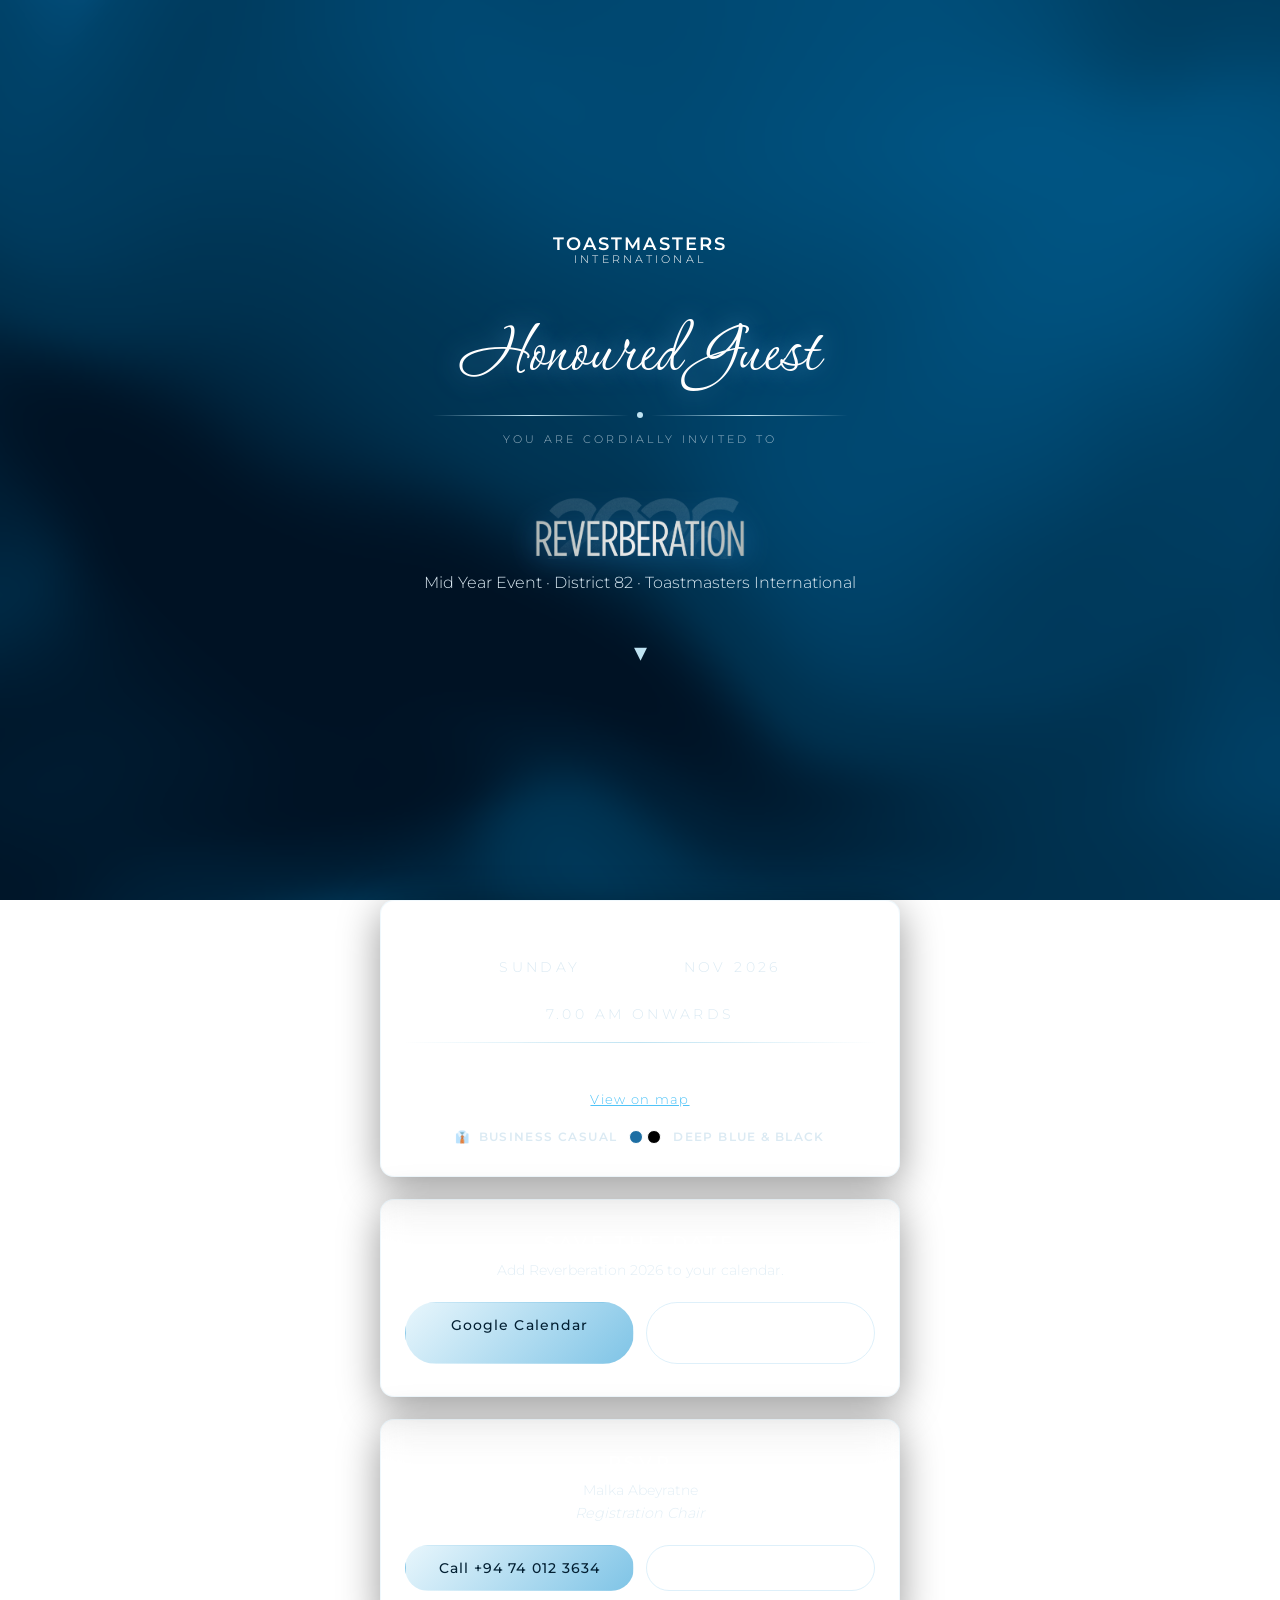
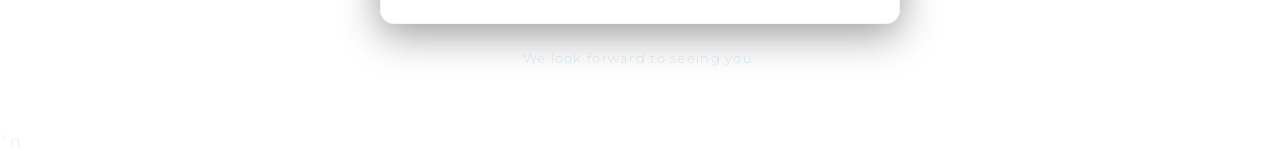
<file: index.html>
<!DOCTYPE html>
<html lang="en">
<head>
<meta charset="UTF-8">
<meta name="viewport" content="width=device-width, initial-scale=1">
<title>Reverberation 2026 – You're Invited | Toastmasters District 82</title>
<meta name="description" content="You are cordially invited to Reverberation 2026, the District 82 Toastmasters International Mid Year Event – Sunday 15 Nov 2026, Waters Edge, Colombo.">
<link rel="preload" href="assets/logo-silver.png" as="image">
<link rel="stylesheet" href="style.css?v=11">
</head>
<body>
<div class="aurora" aria-hidden="true"><canvas id="liquid"></canvas></div>

<main class="page">
  <section class="hero reveal" id="hero">
    <p class="brand">TOASTMASTERS<span>INTERNATIONAL</span></p>
    <h2 class="guest" id="guest-name">Honoured Guest</h2>
    <div class="divider"><i></i><b></b><i></i></div>
    <p class="eyebrow">You are cordially invited to</p>
    <h1 class="title"><img class="logo" src="assets/logo-silver.png" alt="Reverberation 2026"></h1>
    <p class="sub">Mid Year Event · District 82 · Toastmasters International</p>
    <a href="#details" class="scroll-hint" aria-label="Scroll to details">▾</a>
  </section>

  <section class="card glass reveal" id="details">
    <div class="date-row">
      <span>Sunday</span><strong>15</strong><span>Nov 2026</span>
    </div>
    <p class="time">7.00 AM Onwards</p>
    <hr>
    <h3 class="venue">Waters Edge, Colombo</h3>
    <a class="map" id="btn-map" target="_blank" rel="noopener" href="https://www.google.com/maps/search/?api=1&query=Waters+Edge+Colombo">View on map</a>
    <div class="chips">
      <div class="chip"><span class="ico">👔</span> Business Casual</div>
      <div class="chip"><span class="dot blue"></span><span class="dot black"></span> Deep Blue &amp; Black</div>
    </div>
  </section>

  <section class="card glass reveal" id="calendar">
    <h3 class="sect">Save the Date</h3>
    <p class="muted">Add Reverberation 2026 to your calendar.</p>
    <div class="btns">
      <a id="btn-google" class="btn" target="_blank" rel="noopener" href="#">Google Calendar</a>
      <a id="btn-apple" class="btn ghost" href="#">iPhone / Apple Calendar</a>
    </div>
  </section>

  <section class="card glass reveal" id="rsvp">
    <h3 class="sect">RSVP</h3>
    <p class="muted">Malka Abeyratne<br><em>Registration Chair</em></p>
    <div class="btns">
      <a id="btn-call" class="btn" href="tel:+94740123634">Call +94 74 012 3634</a>
      <a id="btn-wa" class="btn ghost" target="_blank" rel="noopener" href="#">WhatsApp</a>
    </div>
  </section>

  <footer class="reveal">We look forward to seeing you.<br><span class="sign" id="sign-name"></span></footer>
</main>
<script src="liquid.js?v=3"></script>`n<script src="script.js"></script>
</body>
</html>
</file>
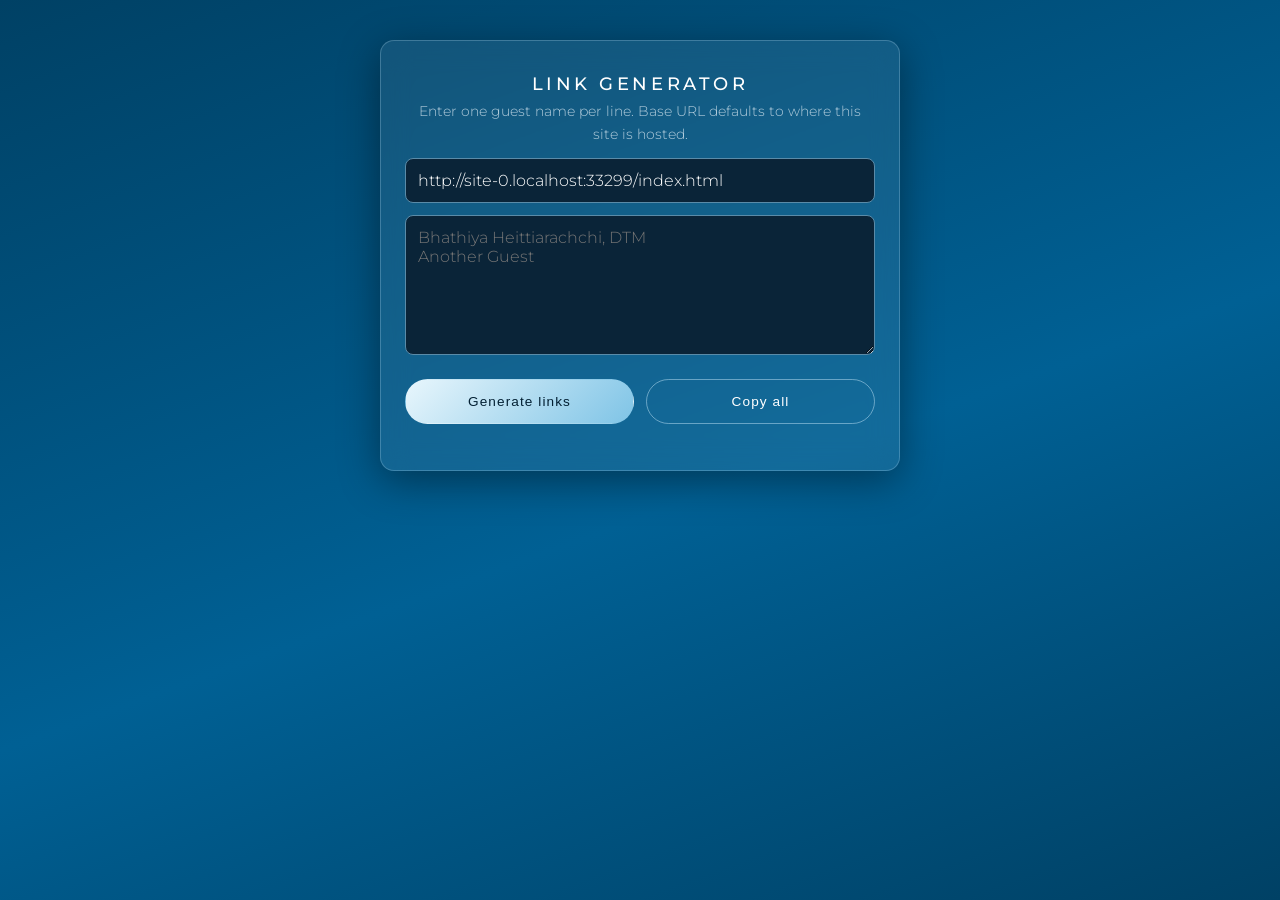
<file: generator.html>
<!DOCTYPE html>
<html lang="en"><head><meta charset="UTF-8"><meta name="viewport" content="width=device-width, initial-scale=1">
<title>Invitation Link Generator</title>
<link rel="stylesheet" href="style.css?v=3">
<style>.page{padding-top:40px}input,textarea{width:100%;padding:12px;border-radius:8px;border:1px solid #5a8ba8;background:#0a2438;color:#fff;font:inherit;margin-top:12px}
textarea{min-height:140px}.out{word-break:break-all;font-size:.8rem;text-align:left;margin-top:14px;white-space:pre-wrap}</style></head>
<body><main class="page"><section class="card glass">
<h1 class="sect">Link Generator</h1>
<p class="muted">Enter one guest name per line. Base URL defaults to where this site is hosted.</p>
<input id="base" aria-label="Base URL">
<textarea id="names" placeholder="Bhathiya Heittiarachchi, DTM&#10;Another Guest"></textarea>
<div class="btns"><button class="btn" id="go">Generate links</button><button class="btn ghost" id="copy">Copy all</button></div>
<div class="out" id="out"></div></section></main>
<script>
const base=document.getElementById('base');base.value=location.href.replace(/generator\.html.*$/,'index.html');
const out=document.getElementById('out');
document.getElementById('go').onclick=()=>{out.textContent=document.getElementById('names').value.split('\n').map(n=>n.trim()).filter(Boolean)
 .map(n=>`${n}\n${base.value}?to=${encodeURIComponent(n)}\n`).join('\n')};
document.getElementById('copy').onclick=()=>navigator.clipboard.writeText(out.textContent);
</script></body></html>
</file>
<file: style.css>
@font-face{font-family:'Montserrat';src:url('assets/fonts/Montserrat-Variable.ttf') format('truetype');font-weight:100 900;font-display:swap}
@font-face{font-family:'Corinthia';src:url('assets/fonts/Corinthia-Regular.ttf') format('truetype');font-weight:400;font-display:swap}
@font-face{font-family:'Corinthia';src:url('assets/fonts/Corinthia-Bold.ttf') format('truetype');font-weight:700;font-display:swap}
:root{--ice:#bfe3f2;--cyan:#4fc3f7;--deep:#04121f;--glass:rgba(255,255,255,.07)}
*{box-sizing:border-box;margin:0;padding:0}
html{scroll-behavior:smooth;overflow-x:hidden}
body{min-height:100vh;color:#dbeaf3;font-family:'Montserrat',sans-serif;font-weight:300;
 background:linear-gradient(160deg,#004165 0%,#006094 55%,#004165 100%) fixed;overflow-x:hidden}
.page{position:relative;z-index:1;max-width:560px;margin:0 auto;padding:0 20px 60px}
.hero{min-height:100vh;display:flex;flex-direction:column;align-items:center;justify-content:center;text-align:center;gap:14px}
.brand{font-weight:600;letter-spacing:.12em;font-size:1.1rem;color:#fff;display:flex;flex-direction:column;line-height:1.1}
.brand span{font-weight:300;font-size:.7rem;letter-spacing:.28em}
.guest{font-family:'Corinthia',cursive;font-weight:400;font-size:clamp(3.4rem,13vw,5.2rem);line-height:1;color:#fff;margin-top:36px;text-shadow:0 0 25px rgba(120,200,255,.5);word-break:break-word}
.divider{display:flex;align-items:center;gap:8px;width:80%}
.divider i{flex:1;height:1px;background:linear-gradient(90deg,transparent,var(--ice),transparent)}
.divider b{width:6px;height:6px;border-radius:50%;background:var(--ice)}
.eyebrow{font-size:.68rem;letter-spacing:.3em;text-transform:uppercase;opacity:.7}
.title{margin:0}
.logo{display:block;width:100%;max-width:210px;height:auto;margin:2.2rem auto 0;filter:drop-shadow(0 4px 14px rgba(60,170,255,.45))}
.aurora{position:fixed;inset:0;overflow:hidden;pointer-events:none;z-index:0}
#liquid{position:absolute;inset:0;width:100%;height:100%;display:block}`n
.sub{font-size:.62rem;letter-spacing:.22em;text-transform:uppercase;opacity:.7}
.scroll-hint{margin-top:30px;color:var(--ice);text-decoration:none;font-size:1.6rem;animation:bob 1.6s infinite}
@keyframes bob{50%{transform:translateY(8px)}}
.glass{background:var(--glass);border:1px solid rgba(190,225,245,.25);border-radius:14px;backdrop-filter:blur(14px);-webkit-backdrop-filter:blur(14px);
 box-shadow:0 10px 40px rgba(0,0,0,.4)}
.card{padding:32px 24px;margin-bottom:22px;text-align:center}
.date-row{display:flex;align-items:center;justify-content:center;gap:18px;letter-spacing:.25em;text-transform:uppercase;font-size:.85rem}
.date-row strong{font-family:'Montserrat',sans-serif;font-weight:200;font-size:4.2rem;color:#fff;line-height:1}
.time{letter-spacing:.25em;text-transform:uppercase;font-size:.85rem;margin-top:6px}
hr{border:0;height:1px;background:linear-gradient(90deg,transparent,var(--ice),transparent);margin:20px 0}
.venue{font-weight:600;letter-spacing:.2em;text-transform:uppercase;font-size:1rem;color:#fff}
.map{display:inline-block;margin-top:10px;color:var(--cyan);font-size:.8rem;letter-spacing:.1em}
.chips{display:flex;flex-wrap:wrap;gap:12px;justify-content:center;margin-top:22px}
.chip{font-weight:600;letter-spacing:.12em;text-transform:uppercase;font-size:.72rem;display:flex;gap:8px;align-items:center}
.dot{width:14px;height:14px;border-radius:50%;border:1px solid #fff;display:inline-block;margin-right:-4px}
.dot.blue{background:#1d6ea3}.dot.black{background:#000;margin-right:4px}
.sect{font-family:'Montserrat',sans-serif;font-weight:500;letter-spacing:.2em;text-transform:uppercase;font-size:1.1rem;color:#fff;margin-bottom:6px}
.muted{opacity:.8;font-size:.9rem;line-height:1.6}
.btns{display:flex;flex-direction:column;gap:12px;margin-top:20px}
.btn{display:block;padding:14px 18px;border-radius:50px;text-decoration:none;font-weight:500;letter-spacing:.08em;font-size:.85rem;color:#032033;
 background:linear-gradient(135deg,#e8f6fc,#7fc4e6);transition:.25s;border:1px solid transparent}
.btn.ghost{background:transparent;color:#fff;border-color:rgba(190,225,245,.5)}
.btn:hover{transform:translateY(-2px);box-shadow:0 8px 24px rgba(80,190,255,.4)}
footer{text-align:center;opacity:.7;font-size:.8rem;letter-spacing:.1em;line-height:2}
.sign{font-weight:500;letter-spacing:.2em;text-transform:uppercase;font-size:.85rem}
.reveal{opacity:0;transform:translateY(24px);transition:1s}
.reveal.in{opacity:1;transform:none}
@media(min-width:520px){.btns{flex-direction:row}.btn{flex:1}}
</file>
